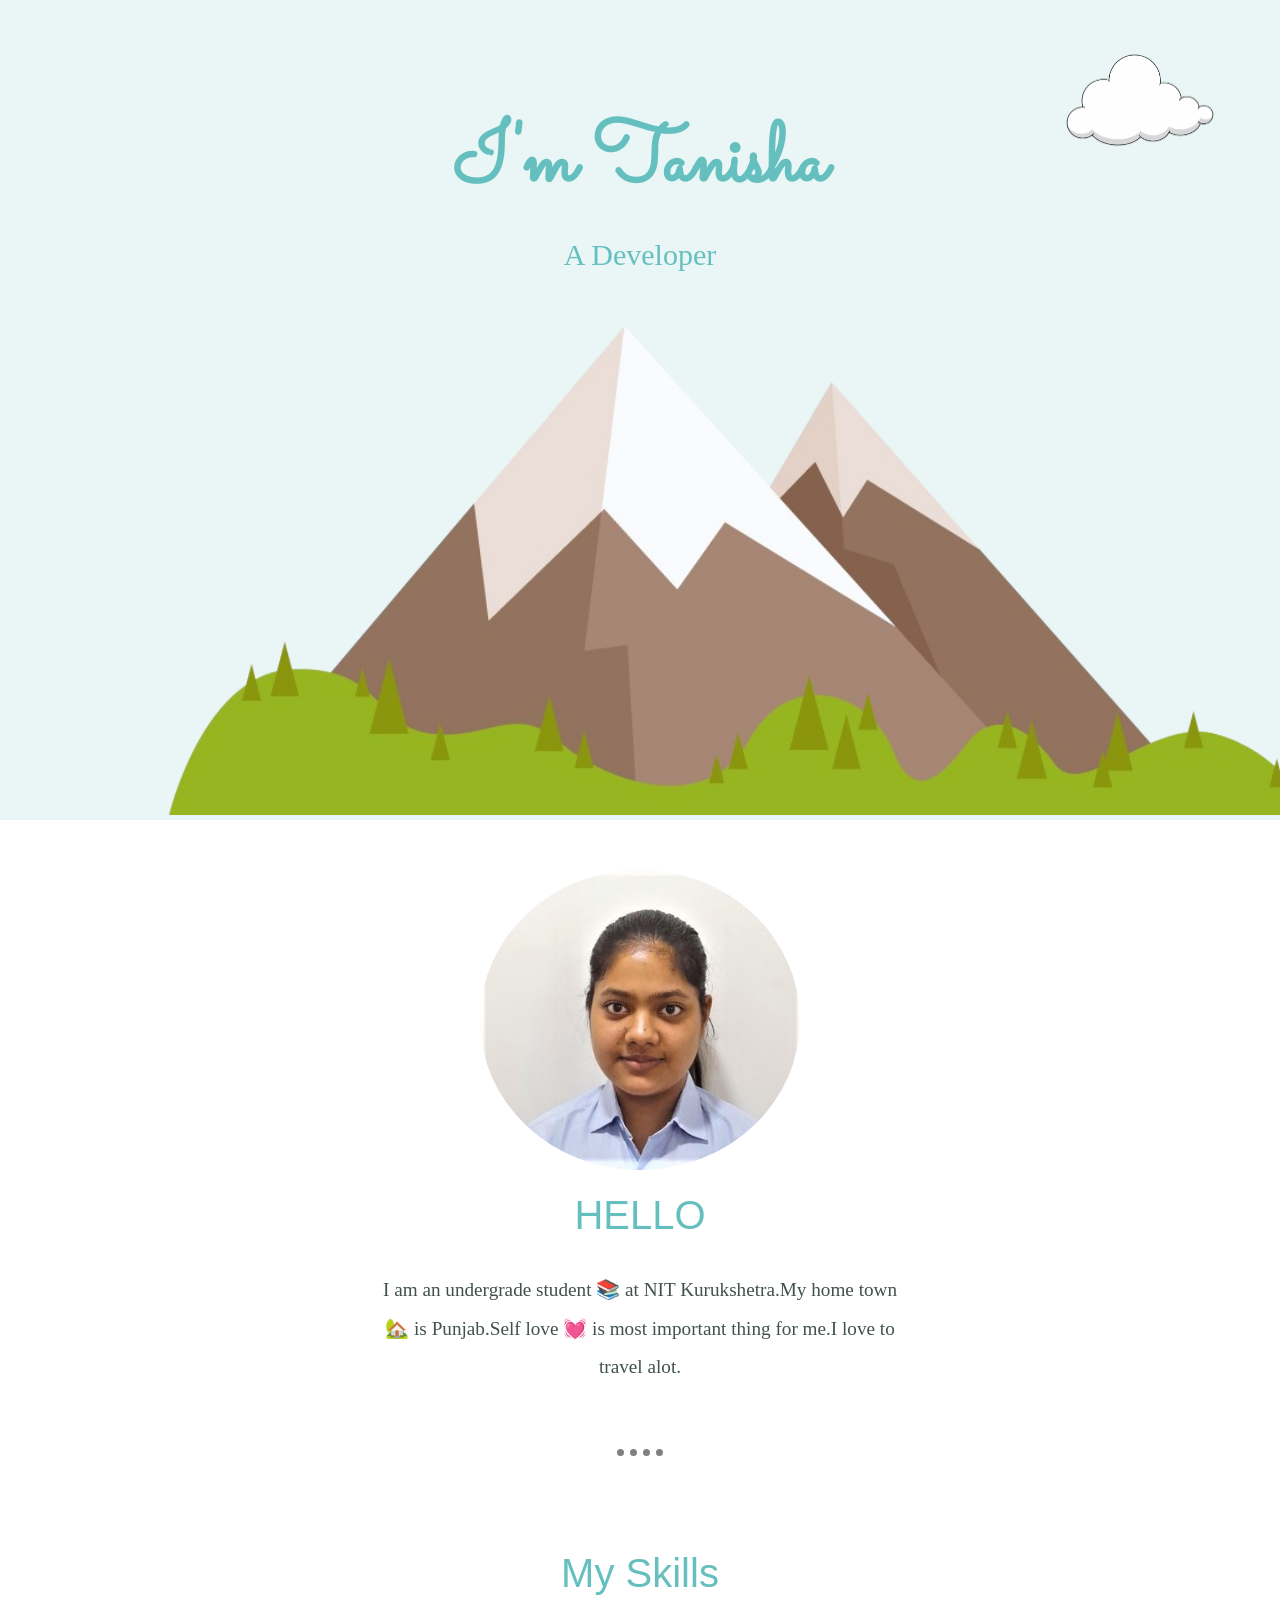
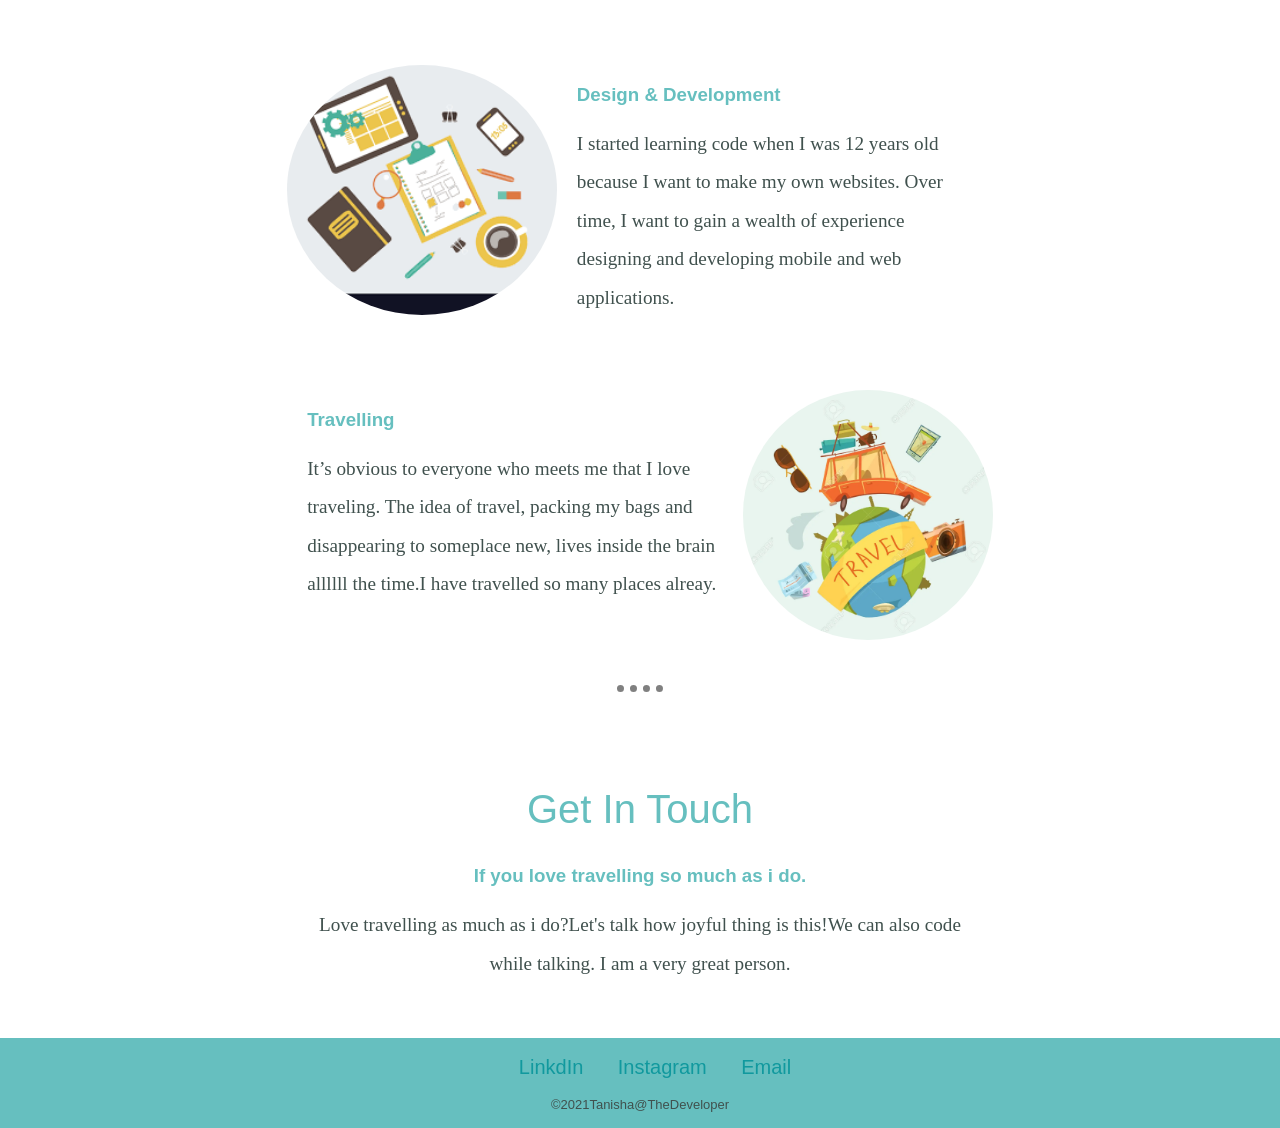
<file: index.html>
<!DOCTYPE html>
<html lang="en">
<head>
    <meta charset="UTF-8">
    <meta http-equiv="X-UA-Compatible" content="IE=edge">
    <meta name="viewport" content="width=device-width, initial-scale=1.0">
    <title>Tanisha's Site</title>
    <link rel="stylesheet" href="style2.css">
    <link rel="icon" href="favicon.ico">
    <link rel="preconnect" href="https://fonts.googleapis.com">
<link rel="preconnect" href="https://fonts.gstatic.com" crossorigin>
<link href="https://fonts.googleapis.com/css2?family=Merriweather&family=Montserrat&family=Sacramento&display=swap"
        rel="stylesheet">
</head>
<body>
    <div class="top">
        <img class="a"src="cloud.png">
        <h1>I'm Tanisha</h1>
        <p style="color:#66bfbf;font-size: 30px;margin-top: 0;">A Developer</p>
        <img class="c" src="mountain.png" alt="mountain" height="400">
        <img class="b"src="cloud.png">
    </div>
    <div class="middle">
        <img class="d" src="p.jpg" alt="profile photo"><br><br><br>
    <h2>HELLO</h2>
    <p style="margin: 0 10% 0 10%;">I am an undergrade student 📚 at NIT Kurukshetra.My home town 🏡 is Punjab.Self love 💓 is most important thing for me.I love to travel alot.</p><br><br><br>
    <hr><br><br><br>
    <h2>My Skills</h2><br><br>
    <img src="wd.png" alt="wd" id="code-pic"></td>
    <h3 style="text-align: start;">Design & Development</h3>
        <p style="text-align: start;">I started learning code when I was 12 years old because I want to make my own websites. Over time, I want to gain a wealth of experience designing and developing mobile and web applications.</p><br><br><br>
        <img src="travel.webp" alt="wd" id="code-pic1"></td> 
        <h3 style="text-align: start;">Travelling</h3>
        <p style="text-align: start;">It’s obvious to everyone who meets me that I love traveling. The idea of travel, packing my bags and disappearing to someplace new, lives inside the brain allllll the time.I have travelled so many places alreay.</p> <br><br><br>
        <hr><br><br><br>
        <h2>Get In Touch</h2>
        <h3>If you love travelling so much as i do. </h3>
        <p>Love travelling as much as i do?Let's talk how joyful thing is this!We can also code while talking. I am a very great person.</p><br><br>
    </div>
    <div class="bottom"><br>
        <a href="https://www.linkedin.com/in/tanisha-garg-0055b9229" >LinkdIn</a>
        <a href="https://www.instagram.com/invites/contact/?i=cqzki35mdg0m&utm_content=my9z5o4" > Instagram</a>
        <a href="https://mail.google.com/mail/u/0/#inbox">Email</a>
        <br>
         <p style="font-family: arial;font-size: small;">©2021Tanisha@TheDeveloper</p>
        
    </div>
    
    

</body>
</html>
</file>
<file: style2.css>
.top {
    background-color: #EAF6F6;
    height: 820px;

}
.middle{
    margin: 0 24% 0 24%;
}
.bottom{
    background-color: #66BFBF;
    height: 90px;
}
a{
    text-decoration:none;
    color: #11999E;
    font-size: 20px;
    font-family: Arial, Helvetica, sans-serif;
    margin-left: 30px;
    padding-bottom: 50px;
}
a:hover{
    color: #EAF6F6;
}
body {
    margin: 0;
    text-align: center;
    font-family: "Helvetica Neue", Helvetica, Arial, sans-serif;
}

h1 {
    margin-top: 0;
    font-family: 'Sacramento', cursive;
    font-size: 5.2em;/*insytead of px we can write em it provide the dynamic size which can le enlarged by user if he want while px provide static one*/
    /*if we rem it doesnot what changes we made its size wil remain same*/
    color: #66BFBF;
    margin-bottom: 0;
}

h2 {
    font-family: 'montseerat', sans-serif;
    color: #66BFBF;
    font-size: 40px;
    font-weight: normal;
}

h3 {
    font-family: 'montseerat', sans-serif;
    color: #66BFBF;
}

img {
    background-color: #EAF6F6;
}

.b {
    position: relative;
    bottom: 340px;
    right: 960px;
    height: 100px;
}

/*if we used fixed then that thing remain at vsame position even if we scroll the page*/
.a {
    position: relative;
    top: 50px;
    left: 500px;
    height: 100px;

}

.c {
    height: 490px;
    position: relative;
    top: 10px;
    left: 100px;
}

.d {
    height: 300px;
    position: relative;
    top: 50px;
    border-radius: 100%;
}

p {
    line-height: 2;
    color: #40514E;
    font-size: larger;
    font-family: cursive;
}
#code-pic{
    float: left;
    border-radius: 200%;
    position: relative;
    right: 20px;
    height: 250px;
    
}
#code-pic1{
    float: right;
    border-radius: 200%;
    position: relative;
    left: 20px;
    height: 250px;
}
hr{
    border-style: dotted none none;
    width: 7%;
    height:0;
    border-width: 7px;
    border-color: gray;
}
</file>
